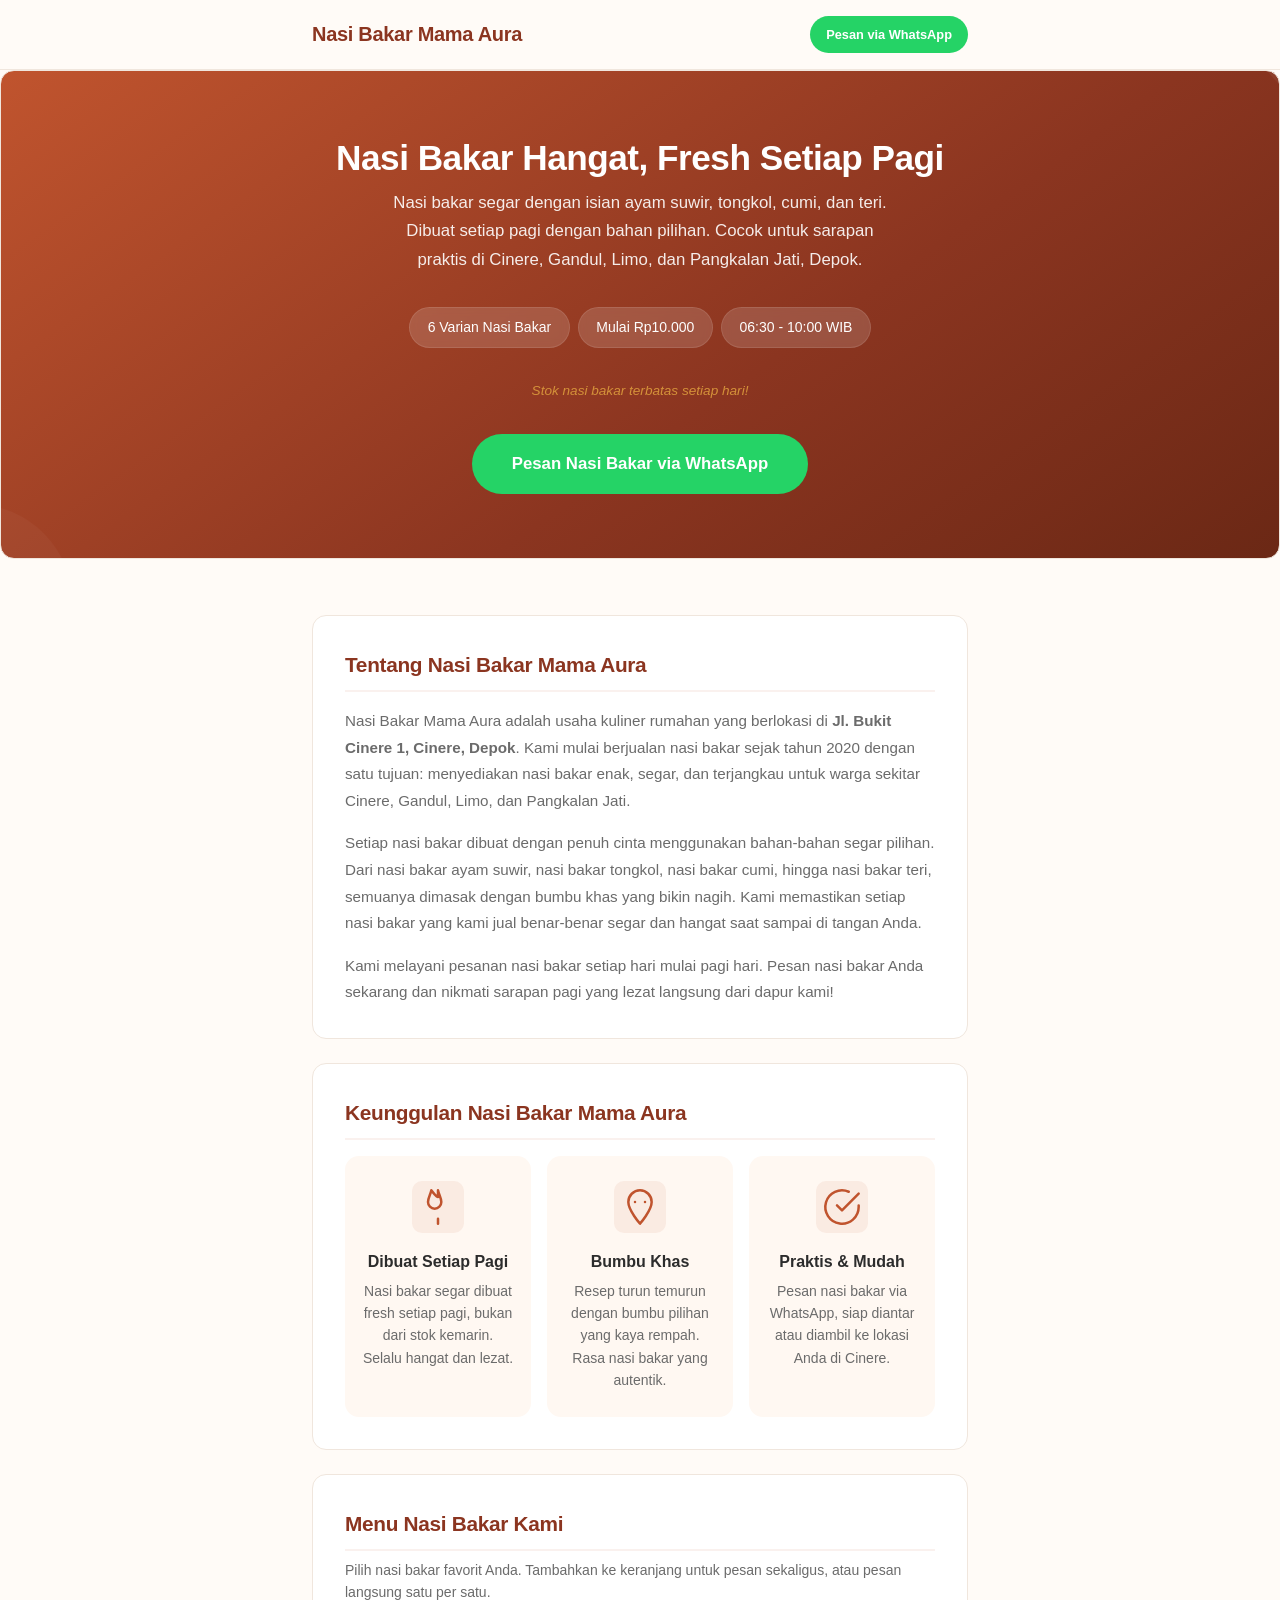
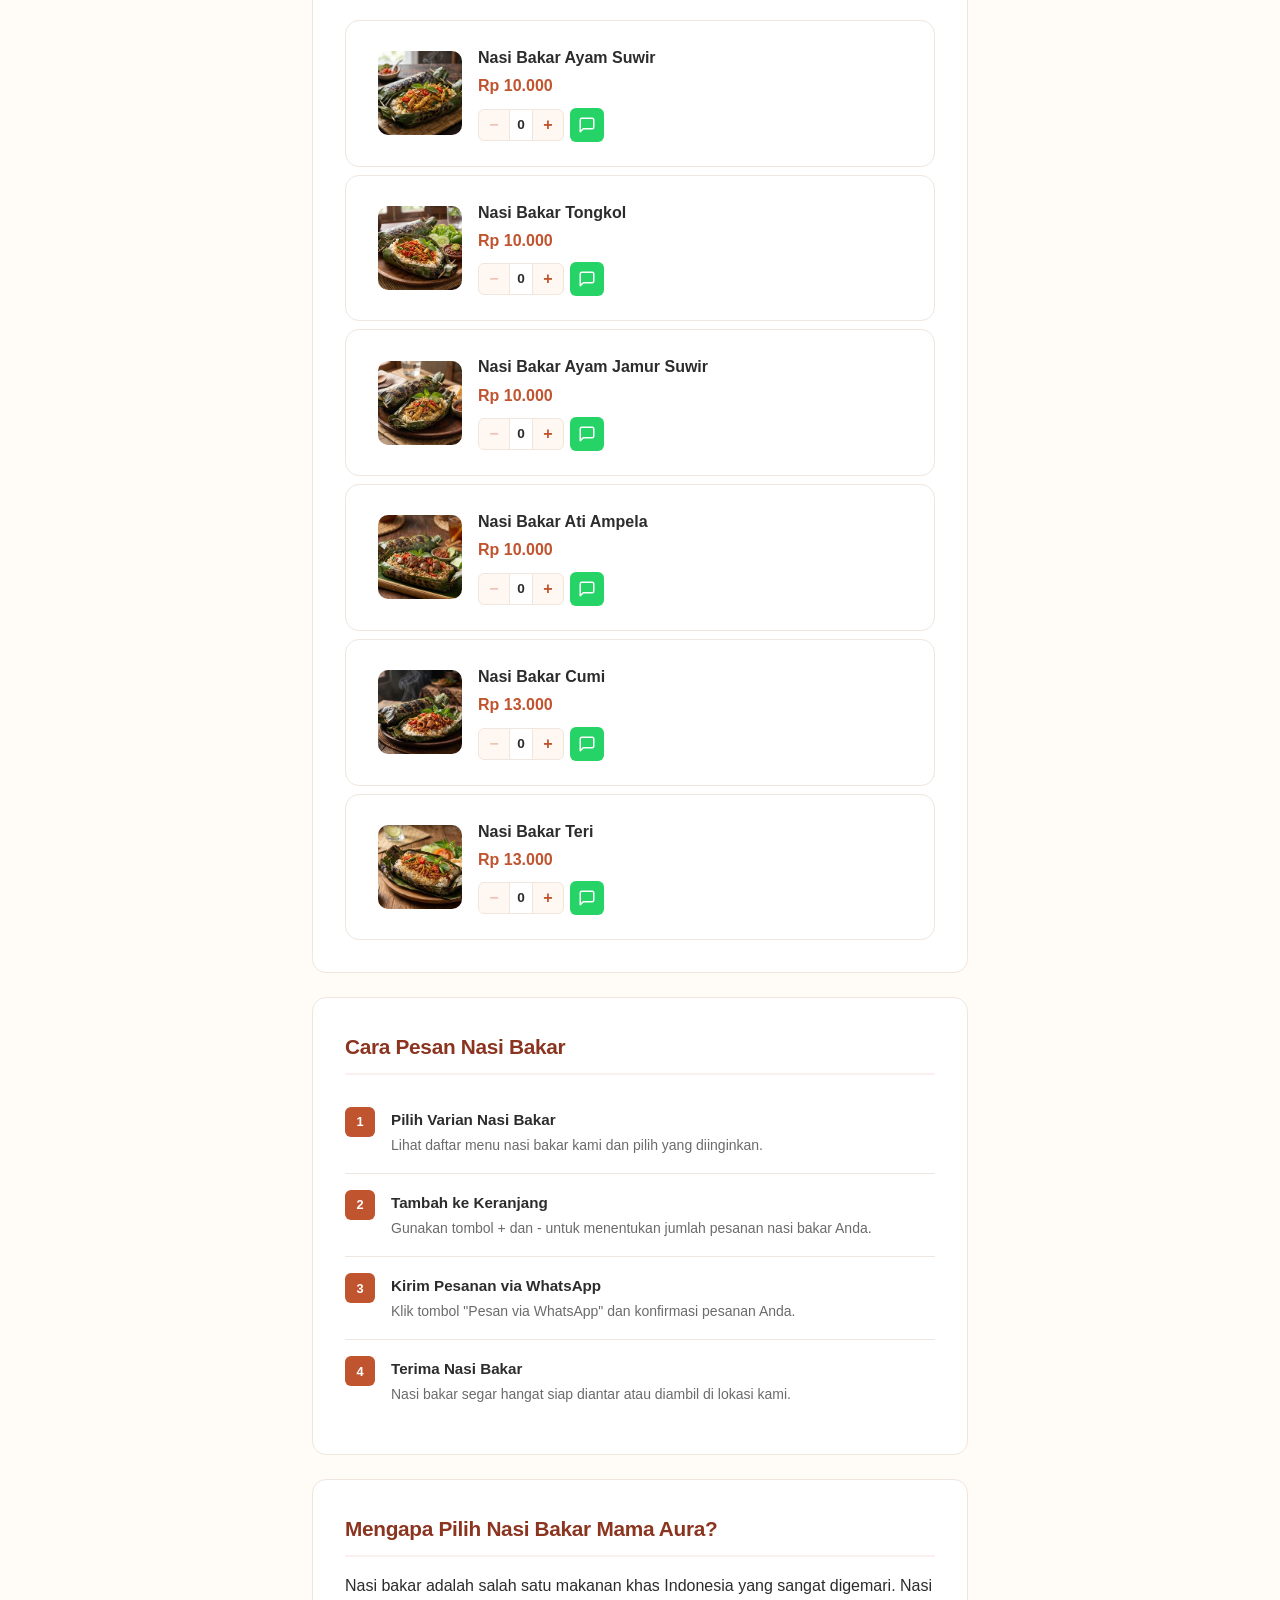
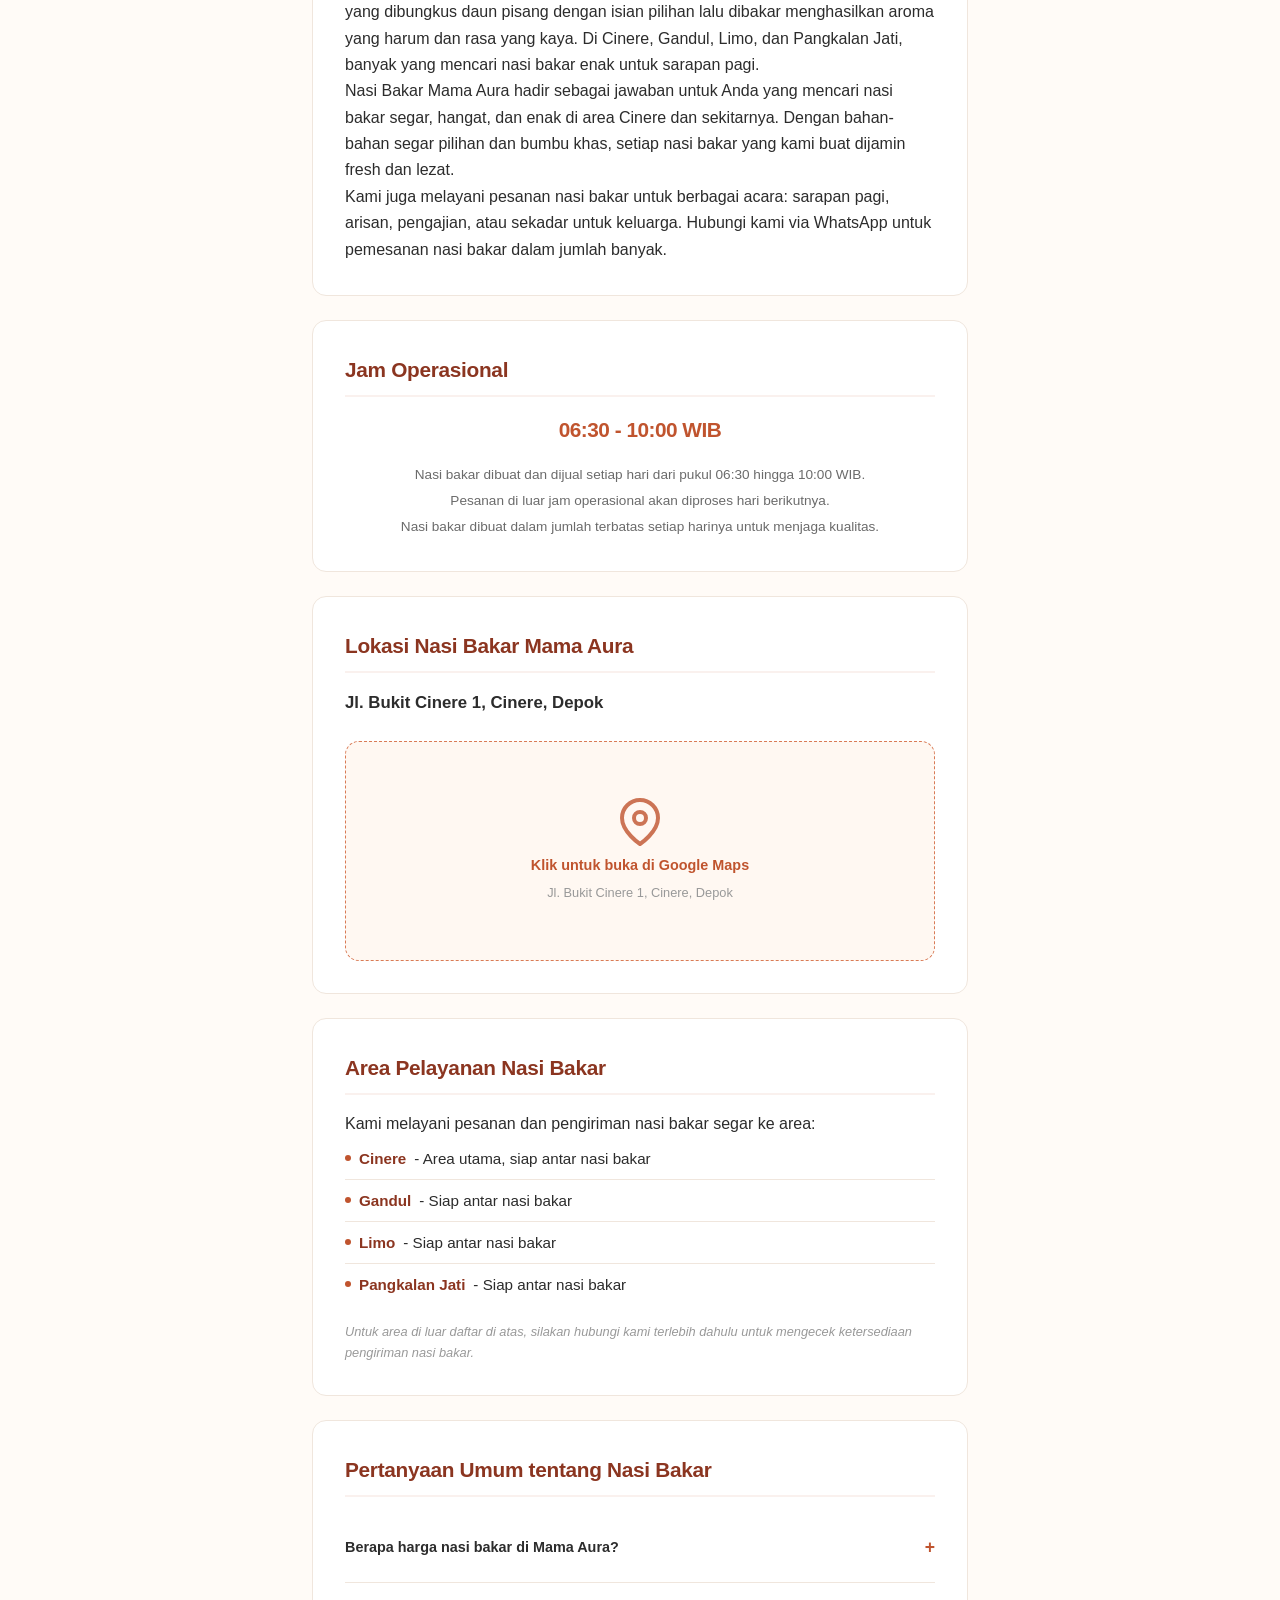
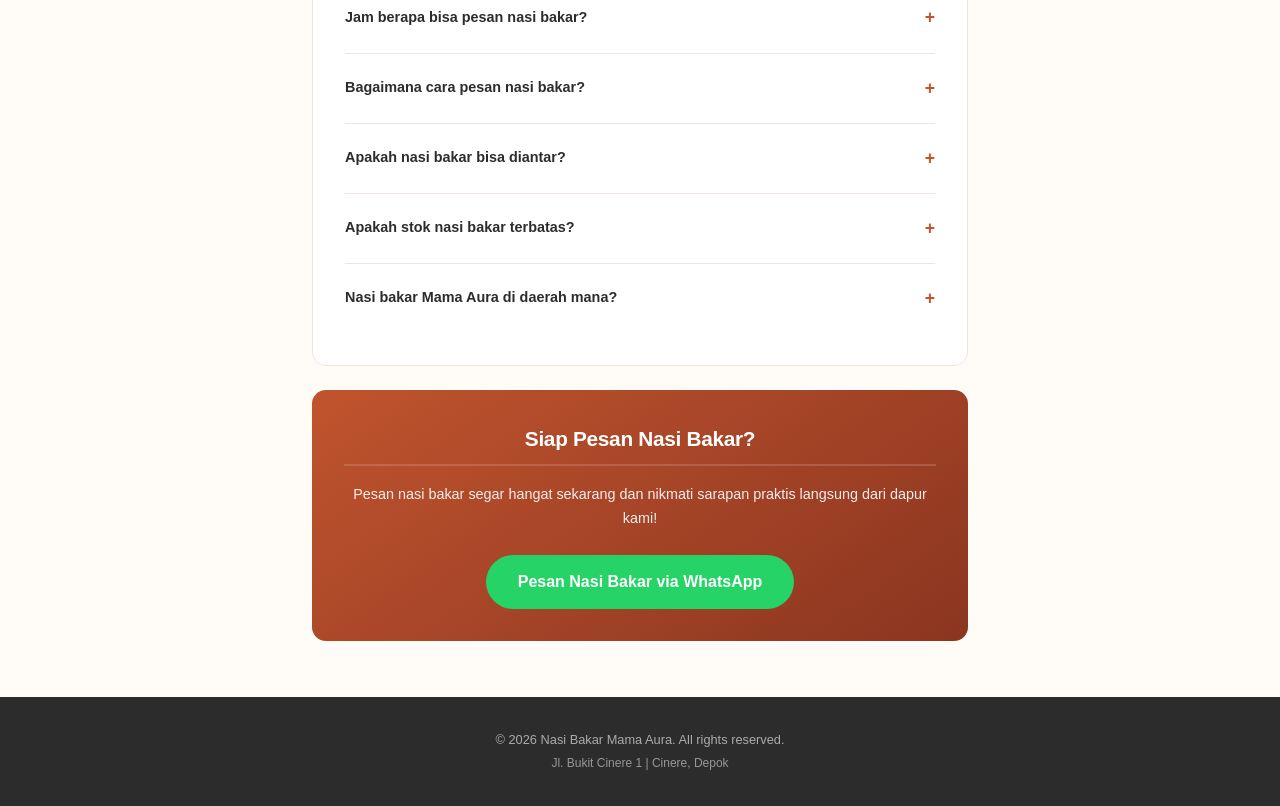
<file: index.html>
<!DOCTYPE html>
<html lang="id">
<head>
    <meta charset="UTF-8">
    <meta name="viewport" content="width=device-width, initial-scale=1.0">
    <title>Nasi Bakar Mama Aura | Jual Nasi Bakar Segar Cinere, Gandul, Limo, Pangkalan Jati - Depok</title>
    <meta name="description" content="Nasi Bakar Mama Aura - Jual nasi bakar segar setiap pagi di Cinere, Gandul, Limo, dan Pangkalan Jati, Depok. Nasi bakar ayam suwir, tongkol, cumi, teri dengan bumbu khas. Pesan sekarang via WhatsApp! Mulai Rp 10.000.">
    <meta name="keywords" content="nasi bakar cinere, nasi bakar gandul, nasi bakar limo, nasi bakar pangkalan jati, nasi bakar mama aura, jual nasi bakar depok, nasi bakar segar cinere, nasi bakar hangat, sarapan cinere depok, nasi bakar enak depok, nasi bakar murah depok, sarapan pagi cinere, nasi bakar ayam suwir, nasi bakar tongkol, nasi bakar cumi, nasi bakar teri, jual nasi bakar cinere, pesan nasi bakar online depok">
    <meta name="author" content="Nasi Bakar Mama Aura">
    <meta name="robots" content="index, follow, max-snippet:-1, max-image-preview:large">
    <link rel="canonical" href="https://bule2365.github.io/nasi-bakar/">

    <!-- Google Search Console Verification (ganti YOUR_CODE dengan kode dari GSC) -->
    <meta name="google-site-verification" content="sC-u2uzpCiSOmD1lE-c89pK6kg3EsvbJDe6p9pI_1fo">

    <link rel="sitemap" type="application/xml" href="sitemap.xml">

    <!-- Open Graph -->
    <meta property="og:title" content="Nasi Bakar Mama Aura | Nasi Bakar Segar Cinere, Gandul, Limo - Depok">
    <meta property="og:description" content="Nasi bakar segar setiap pagi di Cinere, Gandul, Limo. Pesan via WhatsApp! Mulai Rp 10.000.">
    <meta property="og:type" content="website">
    <meta property="og:url" content="https://bule2365.github.io/nasi-bakar/">
    <meta property="og:image" content="https://bule2365.github.io/nasi-bakar/assets/images/nasiBakar-ayamSuwir.jpg">
    <meta property="og:locale" content="id_ID">
    <meta property="og:site_name" content="Nasi Bakar Mama Aura">
    <meta property="og:updated_time" content="2026-07-21T07:00:00+07:00">

    <!-- Twitter Card -->
    <meta name="twitter:card" content="summary_large_image">
    <meta name="twitter:title" content="Nasi Bakar Mama Aura - Jual Nasi Bakar Segar Cinere, Depok">
    <meta name="twitter:description" content="Nasi bakar segar setiap pagi. Pesan via WhatsApp! Mulai Rp 10.000.">
    <meta name="twitter:image" content="https://bule2365.github.io/nasi-bakar/assets/images/nasiBakar-ayamSuwir.jpg">

    <link rel="stylesheet" href="style.css">

    <!-- Schema.org: FoodEstablishment -->
    <script type="application/ld+json">
    {
        "@context": "https://schema.org",
        "@type": "FoodEstablishment",
        "name": "Nasi Bakar Mama Aura",
        "description": "Jual nasi bakar segar setiap pagi dengan berbagai varian isian: ayam suwir, tongkol, cumi, teri. Bumbu khas, harga terjangkau.",
        "url": "https://bule2365.github.io/nasi-bakar/",
        "image": "https://bule2365.github.io/nasi-bakar/assets/images/nasiBakar-ayamSuwir.jpg",
        "address": {
            "@type": "PostalAddress",
            "streetAddress": "Jl. Bukit Cinere 1",
            "addressLocality": "Cinere",
            "addressRegion": "Depok",
            "addressCountry": "ID"
        },
        "geo": {
            "@type": "GeoCoordinates",
            "latitude": -6.334712,
            "longitude": 106.787392
        },
        "hasMap": "https://www.google.com/maps/search/?api=1&query=-6.334712,106.787392",
        "areaServed": [
            { "@type": "City", "name": "Cinere, Depok" },
            { "@type": "City", "name": "Gandul, Depok" },
            { "@type": "City", "name": "Limo, Depok" },
            { "@type": "City", "name": "Pangkalan Jati, Depok" }
        ],
        "servesCuisine": "Nasi Bakar",
        "openingHours": "Mo-Su 06:30-10:00",
        "priceRange": "Rp 10.000 - Rp 13.000",
        "telephone": "+6281310283191",
        "sameAs": [],
        "aggregateRating": {
            "@type": "AggregateRating",
            "ratingValue": "4.8",
            "bestRating": "5",
            "reviewCount": "50"
        }
    }
    </script>

    <!-- Schema.org: BreadcrumbList -->
    <script type="application/ld+json">
    {
        "@context": "https://schema.org",
        "@type": "BreadcrumbList",
        "itemListElement": [
            {
                "@type": "ListItem",
                "position": 1,
                "name": "Beranda",
                "item": "https://bule2365.github.io/nasi-bakar/"
            }
        ]
    }
    </script>

    <!-- Schema.org: FAQPage -->
    <script type="application/ld+json">
    {
        "@context": "https://schema.org",
        "@type": "FAQPage",
        "mainEntity": [
            {
                "@type": "Question",
                "name": "Berapa harga nasi bakar di Mama Aura?",
                "acceptedAnswer": {
                    "@type": "Answer",
                    "text": "Harga nasi bakar mulai dari Rp 10.000 untuk varian nasi bakar ayam suwir, nasi bakar tongkol, nasi bakar ayam jamur suwir, dan nasi bakar ati ampela. Untuk varian nasi bakar cumi dan teri harganya Rp 13.000."
                }
            },
            {
                "@type": "Question",
                "name": "Jam berapa bisa pesan nasi bakar?",
                "acceptedAnswer": {
                    "@type": "Answer",
                    "text": "Nasi bakar Mama Aura beroperasi setiap hari dari pukul 06:30 hingga 10:00 WIB. Pesanan di luar jam operasional akan diproses hari berikutnya."
                }
            },
            {
                "@type": "Question",
                "name": "Bagaimana cara pesan nasi bakar?",
                "acceptedAnswer": {
                    "@type": "Answer",
                    "text": "Cukup pilih varian nasi bakar yang diinginkan, tambahkan ke keranjang, lalu klik tombol 'Pesan via WhatsApp'. Konfirmasi pesanan Anda melalui chat WhatsApp."
                }
            },
            {
                "@type": "Question",
                "name": "Apakah nasi bakar bisa diantar?",
                "acceptedAnswer": {
                    "@type": "Answer",
                    "text": "Ya, kami melayani pengiriman nasi bakar ke area Cinere, Gandul, Limo, dan Pangkalan Jati, Depok. Silakan hubungi kami untuk detail pengiriman."
                }
            },
            {
                "@type": "Question",
                "name": "Apakah stok nasi bakar terbatas?",
                "acceptedAnswer": {
                    "@type": "Answer",
                    "text": "Ya, nasi bakar dibuat dalam jumlah terbatas setiap harinya untuk menjaga kesegaran dan kualitas rasa nasi bakar."
                }
            },
            {
                "@type": "Question",
                "name": "Nasi bakar Mama Aura di daerah mana?",
                "acceptedAnswer": {
                    "@type": "Answer",
                    "text": "Nasi Bakar Mama Aura berlokasi di Jl. Bukit Cinere 1, Cinere, Depok. Melayani pesanan nasi bakar untuk area Cinere, Gandul, Limo, dan Pangkalan Jati."
                }
            }
        ]
    }
    </script>
</head>
<body>

    <a href="#menu" class="skip-link">Langsung ke Menu</a>

    <!-- Header -->
    <header>
        <nav class="header-nav">
            <h1>Nasi Bakar Mama Aura</h1>
            <a href="https://wa.me/6281310283191?text=Halo%2C%20saya%20ingin%20pesan%20nasi%20bakar" class="header-cta" target="_blank" rel="noopener noreferrer">
                Pesan via WhatsApp
            </a>
        </nav>
    </header>

    <!-- Hero Section -->
    <section id="hero" class="hero">
        <p class="hero-tagline">Nasi Bakar Hangat, Fresh Setiap Pagi</p>
        <p class="hero-desc">Nasi bakar segar dengan isian ayam suwir, tongkol, cumi, dan teri. Dibuat setiap pagi dengan bahan pilihan. Cocok untuk sarapan praktis di Cinere, Gandul, Limo, dan Pangkalan Jati, Depok.</p>
        <div class="hero-info">
            <span class="hero-badge">6 Varian Nasi Bakar</span>
            <span class="hero-badge">Mulai Rp10.000</span>
            <span class="hero-badge">06:30 - 10:00 WIB</span>
        </div>
        <p class="hero-stock">Stok nasi bakar terbatas setiap hari!</p>
        <a href="https://wa.me/6281310283191?text=Halo%2C%20saya%20ingin%20pesan%20nasi%20bakar" class="hero-cta" target="_blank" rel="noopener noreferrer">
            Pesan Nasi Bakar via WhatsApp
        </a>
    </section>

    <main>

        <!-- Tentang Nasi Bakar Mama Aura -->
        <section id="tentang">
            <h2>Tentang Nasi Bakar Mama Aura</h2>
            <p>Nasi Bakar Mama Aura adalah usaha kuliner rumahan yang berlokasi di <strong>Jl. Bukit Cinere 1, Cinere, Depok</strong>. Kami mulai berjualan nasi bakar sejak tahun 2020 dengan satu tujuan: menyediakan nasi bakar enak, segar, dan terjangkau untuk warga sekitar Cinere, Gandul, Limo, dan Pangkalan Jati.</p>
            <p>Setiap nasi bakar dibuat dengan penuh cinta menggunakan bahan-bahan segar pilihan. Dari nasi bakar ayam suwir, nasi bakar tongkol, nasi bakar cumi, hingga nasi bakar teri, semuanya dimasak dengan bumbu khas yang bikin nagih. Kami memastikan setiap nasi bakar yang kami jual benar-benar segar dan hangat saat sampai di tangan Anda.</p>
            <p>Kami melayani pesanan nasi bakar setiap hari mulai pagi hari. Pesan nasi bakar Anda sekarang dan nikmati sarapan pagi yang lezat langsung dari dapur kami!</p>
        </section>

        <!-- Keunggulan Nasi Bakar Kami -->
        <section id="keunggulan">
            <h2>Keunggulan Nasi Bakar Mama Aura</h2>
            <div class="trust-grid">
                <div class="trust-item">
                    <div class="trust-icon">
                        <svg width="40" height="40" viewBox="0 0 24 24" fill="none" stroke="currentColor" stroke-width="1.5" stroke-linecap="round" stroke-linejoin="round" aria-hidden="true">
                            <path d="M12 2c.5 2.5 2 4.5 2 7a4 4 0 1 1-8 0c0-2.5 1.5-4.5 2-7 2 2.5 3 4 4 4z"></path>
                            <path d="M12 22v-3"></path>
                        </svg>
                    </div>
                    <h3>Dibuat Setiap Pagi</h3>
                    <p>Nasi bakar segar dibuat fresh setiap pagi, bukan dari stok kemarin. Selalu hangat dan lezat.</p>
                </div>
                <div class="trust-item">
                    <div class="trust-icon">
                        <svg width="40" height="40" viewBox="0 0 24 24" fill="none" stroke="currentColor" stroke-width="1.5" stroke-linecap="round" stroke-linejoin="round" aria-hidden="true">
                            <path d="M12 2a7 7 0 0 1 7 7c0 5-7 13-7 13S5 14 5 9a7 7 0 0 1 7-7z"></path>
                            <path d="M9 9h.01"></path>
                            <path d="M15 9h.01"></path>
                        </svg>
                    </div>
                    <h3>Bumbu Khas</h3>
                    <p>Resep turun temurun dengan bumbu pilihan yang kaya rempah. Rasa nasi bakar yang autentik.</p>
                </div>
                <div class="trust-item">
                    <div class="trust-icon">
                        <svg width="40" height="40" viewBox="0 0 24 24" fill="none" stroke="currentColor" stroke-width="1.5" stroke-linecap="round" stroke-linejoin="round" aria-hidden="true">
                            <path d="M22 11.08V12a10 10 0 1 1-5.93-9.14"></path>
                            <polyline points="22 4 12 14.01 9 11.01"></polyline>
                        </svg>
                    </div>
                    <h3>Praktis & Mudah</h3>
                    <p>Pesan nasi bakar via WhatsApp, siap diantar atau diambil ke lokasi Anda di Cinere.</p>
                </div>
            </div>
        </section>

        <!-- Menu Nasi Bakar Kami -->
        <section id="menu">
            <h2>Menu Nasi Bakar Kami</h2>
            <p class="section-desc">Pilih nasi bakar favorit Anda. Tambahkan ke keranjang untuk pesan sekaligus, atau pesan langsung satu per satu.</p>
            <div id="menu-list">
                <!-- Menu items dirender oleh JavaScript -->
            </div>

            <!-- Cart Summary -->
            <div id="cart-summary" class="cart-summary" style="display:none;">
                <h3>Keranjang Pesanan</h3>
                <div id="cart-items" class="cart-items"></div>
                <div class="cart-total">
                    <span>Total</span>
                    <span id="cart-total-harga" class="cart-total-price">Rp 0</span>
                </div>

                <!-- Form Pengiriman -->
                <div class="cart-form">
                    <div class="cart-form-title">
                        <svg width="18" height="18" viewBox="0 0 24 24" fill="none" stroke="currentColor" stroke-width="2" stroke-linecap="round" stroke-linejoin="round"><path d="M20 21v-2a4 4 0 0 0-4-4H8a4 4 0 0 0-4 4v2"></path><circle cx="12" cy="7" r="4"></circle></svg>
                        Data Pengiriman
                    </div>
                    <div class="cart-form-group" id="name-group">
                        <label for="recipient-name">
                            <svg viewBox="0 0 24 24" fill="none" stroke="currentColor" stroke-width="2" stroke-linecap="round" stroke-linejoin="round"><path d="M20 21v-2a4 4 0 0 0-4-4H8a4 4 0 0 0-4 4v2"></path><circle cx="12" cy="7" r="4"></circle></svg>
                            Nama Penerima <span class="required">*</span>
                        </label>
                        <div class="input-wrapper">
                            <svg class="input-icon" viewBox="0 0 24 24" fill="none" stroke="currentColor" stroke-width="2" stroke-linecap="round" stroke-linejoin="round"><path d="M20 21v-2a4 4 0 0 0-4-4H8a4 4 0 0 0-4 4v2"></path><circle cx="12" cy="7" r="4"></circle></svg>
                            <input type="text" id="recipient-name" placeholder="Contoh: Budi Santoso" autocomplete="name">
                        </div>
                        <span class="cart-form-error">Nama penerima wajib diisi</span>
                    </div>
                    <div class="cart-form-group" id="address-group">
                        <label for="delivery-address">
                            <svg viewBox="0 0 24 24" fill="none" stroke="currentColor" stroke-width="2" stroke-linecap="round" stroke-linejoin="round"><path d="M21 10c0 7-9 13-9 13s-9-6-9-13a9 9 0 0 1 18 0z"></path><circle cx="12" cy="10" r="3"></circle></svg>
                            Alamat Pengiriman <span class="required">*</span>
                        </label>
                        <div class="input-wrapper">
                            <svg class="input-icon" viewBox="0 0 24 24" fill="none" stroke="currentColor" stroke-width="2" stroke-linecap="round" stroke-linejoin="round"><path d="M21 10c0 7-9 13-9 13s-9-6-9-13a9 9 0 0 1 18 0z"></path><circle cx="12" cy="10" r="3"></circle></svg>
                            <textarea id="delivery-address" rows="2" placeholder="Contoh: Jl. Bukit Cinere 1 RT 01/02 No. 10, Cinere, Depok"></textarea>
                        </div>
                        <span class="cart-form-error">Alamat pengiriman wajib diisi</span>
                    </div>
                </div>

                <a id="cart-wa-btn" href="#" class="cart-wa-btn" target="_blank" rel="noopener noreferrer">
                    Pesan via WhatsApp
                </a>
            </div>
        </section>

        <!-- Cara Pesan Nasi Bakar -->
        <section id="cara-pesan">
            <h2>Cara Pesan Nasi Bakar</h2>
            <ol class="steps-list">
                <li>
                    <span class="step-number">1</span>
                    <div class="step-content">
                        <strong>Pilih Varian Nasi Bakar</strong>
                        <p>Lihat daftar menu nasi bakar kami dan pilih yang diinginkan.</p>
                    </div>
                </li>
                <li>
                    <span class="step-number">2</span>
                    <div class="step-content">
                        <strong>Tambah ke Keranjang</strong>
                        <p>Gunakan tombol + dan - untuk menentukan jumlah pesanan nasi bakar Anda.</p>
                    </div>
                </li>
                <li>
                    <span class="step-number">3</span>
                    <div class="step-content">
                        <strong>Kirim Pesanan via WhatsApp</strong>
                        <p>Klik tombol "Pesan via WhatsApp" dan konfirmasi pesanan Anda.</p>
                    </div>
                </li>
                <li>
                    <span class="step-number">4</span>
                    <div class="step-content">
                        <strong>Terima Nasi Bakar</strong>
                        <p>Nasi bakar segar hangat siap diantar atau diambil di lokasi kami.</p>
                    </div>
                </li>
            </ol>
        </section>

        <!-- Mengapa Harus Nasi Bakar? -->
        <section id="mengapa">
            <h2>Mengapa Pilih Nasi Bakar Mama Aura?</h2>
            <p>Nasi bakar adalah salah satu makanan khas Indonesia yang sangat digemari. Nasi yang dibungkus daun pisang dengan isian pilihan lalu dibakar menghasilkan aroma yang harum dan rasa yang kaya. Di Cinere, Gandul, Limo, dan Pangkalan Jati, banyak yang mencari nasi bakar enak untuk sarapan pagi.</p>
            <p>Nasi Bakar Mama Aura hadir sebagai jawaban untuk Anda yang mencari nasi bakar segar, hangat, dan enak di area Cinere dan sekitarnya. Dengan bahan-bahan segar pilihan dan bumbu khas, setiap nasi bakar yang kami buat dijamin fresh dan lezat.</p>
            <p>Kami juga melayani pesanan nasi bakar untuk berbagai acara: sarapan pagi, arisan, pengajian, atau sekadar untuk keluarga. Hubungi kami via WhatsApp untuk pemesanan nasi bakar dalam jumlah banyak.</p>
        </section>

        <!-- Jam Operasional -->
        <section id="jam-operasional">
            <h2>Jam Operasional</h2>
            <div class="hours-info">
                <p class="hours-time">06:30 - 10:00 WIB</p>
                <p class="hours-note">Nasi bakar dibuat dan dijual setiap hari dari pukul 06:30 hingga 10:00 WIB.</p>
                <p class="hours-note">Pesanan di luar jam operasional akan diproses hari berikutnya.</p>
                <p class="hours-note">Nasi bakar dibuat dalam jumlah terbatas setiap harinya untuk menjaga kualitas.</p>
            </div>
        </section>

        <!-- Lokasi Kami -->
        <section id="lokasi">
            <h2>Lokasi Nasi Bakar Mama Aura</h2>
            <p class="lokasi-alamat">Jl. Bukit Cinere 1, Cinere, Depok</p>
            <a
                href="https://www.google.com/maps/search/?api=1&query=-6.334712,106.787392"
                target="_blank"
                rel="noopener noreferrer"
                class="map-link"
                title="Buka lokasi Nasi Bakar Mama Aura di Google Maps">
                <div class="map-placeholder">
                    <svg xmlns="http://www.w3.org/2000/svg" width="48" height="48" viewBox="0 0 24 24" fill="none" stroke="currentColor" stroke-width="2" stroke-linecap="round" stroke-linejoin="round" aria-hidden="true">
                        <path d="M21 10c0 7-9 13-9 13s-9-6-9-13a9 9 0 0 1 18 0z"></path>
                        <circle cx="12" cy="10" r="3"></circle>
                    </svg>
                    <p>Klik untuk buka di Google Maps</p>
                    <span>Jl. Bukit Cinere 1, Cinere, Depok</span>
                </div>
            </a>
        </section>

        <!-- Area Pelayanan -->
        <section id="area-pelayanan">
            <h2>Area Pelayanan Nasi Bakar</h2>
            <p>Kami melayani pesanan dan pengiriman nasi bakar segar ke area:</p>
            <ul class="area-list">
                <li><strong>Cinere</strong> - Area utama, siap antar nasi bakar</li>
                <li><strong>Gandul</strong> - Siap antar nasi bakar</li>
                <li><strong>Limo</strong> - Siap antar nasi bakar</li>
                <li><strong>Pangkalan Jati</strong> - Siap antar nasi bakar</li>
            </ul>
            <p class="area-note">Untuk area di luar daftar di atas, silakan hubungi kami terlebih dahulu untuk mengecek ketersediaan pengiriman nasi bakar.</p>
        </section>

        <!-- FAQ -->
        <section id="faq">
            <h2>Pertanyaan Umum tentang Nasi Bakar</h2>
            <div class="faq-list">
                <details>
                    <summary>Berapa harga nasi bakar di Mama Aura?</summary>
                    <p>Harga nasi bakar mulai dari Rp 10.000 untuk varian nasi bakar ayam suwir, nasi bakar tongkol, nasi bakar ayam jamur suwir, dan nasi bakar ati ampela. Untuk varian nasi bakar cumi dan teri harganya Rp 13.000.</p>
                </details>
                <details>
                    <summary>Jam berapa bisa pesan nasi bakar?</summary>
                    <p>Nasi bakar Mama Aura beroperasi setiap hari dari pukul 06:30 hingga 10:00 WIB. Pesanan di luar jam operasional akan diproses hari berikutnya.</p>
                </details>
                <details>
                    <summary>Bagaimana cara pesan nasi bakar?</summary>
                    <p>Cukup pilih varian nasi bakar yang diinginkan, tambahkan ke keranjang, lalu klik tombol "Pesan via WhatsApp". Konfirmasi pesanan Anda melalui chat WhatsApp.</p>
                </details>
                <details>
                    <summary>Apakah nasi bakar bisa diantar?</summary>
                    <p>Ya, kami melayani pengiriman nasi bakar ke area Cinere, Gandul, Limo, dan Pangkalan Jati, Depok. Silakan hubungi kami untuk detail pengiriman.</p>
                </details>
                <details>
                    <summary>Apakah stok nasi bakar terbatas?</summary>
                    <p>Ya, nasi bakar dibuat dalam jumlah terbatas setiap harinya untuk menjaga kesegaran dan kualitas rasa nasi bakar.</p>
                </details>
                <details>
                    <summary>Nasi bakar Mama Aura di daerah mana?</summary>
                    <p>Nasi Bakar Mama Aura berlokasi di Jl. Bukit Cinere 1, Cinere, Depok. Melayani pesanan nasi bakar untuk area Cinere, Gandul, Limo, dan Pangkalan Jati.</p>
                </details>
            </div>
        </section>

        <!-- CTA Final -->
        <section id="cta-final" class="cta-final">
            <h2>Siap Pesan Nasi Bakar?</h2>
            <p>Pesan nasi bakar segar hangat sekarang dan nikmati sarapan praktis langsung dari dapur kami!</p>
            <a href="https://wa.me/6281310283191?text=Halo%2C%20saya%20ingin%20pesan%20nasi%20bakar" class="cta-final-btn" target="_blank" rel="noopener noreferrer">
                Pesan Nasi Bakar via WhatsApp
            </a>
        </section>

    </main>

    <!-- Footer -->
    <footer>
        <p>&copy; 2026 Nasi Bakar Mama Aura. All rights reserved.</p>
        <p>Jl. Bukit Cinere 1 | Cinere, Depok</p>
    </footer>

    <script src="data.js"></script>
    <script src="app.js" defer></script>
</body>
</html>
</file>
<file: style.css>
/* ==========================================
   DESIGN TOKENS
   ========================================== */

:root {
    --color-primary: #C0542E;
    --color-primary-dark: #8B3520;
    --color-primary-light: #D97B56;
    --color-primary-bg: rgba(192, 84, 46, 0.08);
    --color-accent: #D4913A;
    --color-whatsapp: #25d366;
    --color-whatsapp-dark: #1da851;
    --color-text: #2C2C2C;
    --color-text-secondary: #6B6B6B;
    --color-text-muted: #999;
    --color-bg: #FFFBF7;
    --color-bg-section: #FFF8F2;
    --color-bg-card: #FFFFFF;
    --color-border: #F0E6DD;
    --color-border-focus: var(--color-primary);

    --space-xs: 0.25rem;
    --space-sm: 0.5rem;
    --space-md: 1rem;
    --space-lg: 1.5rem;
    --space-xl: 2rem;
    --space-2xl: 3rem;
    --space-3xl: 4rem;

    --font-family: 'Segoe UI', -apple-system, BlinkMacSystemFont, Roboto, 'Helvetica Neue', sans-serif;
    --font-heading: 'Segoe UI', -apple-system, BlinkMacSystemFont, Roboto, 'Helvetica Neue', sans-serif;

    --radius-sm: 6px;
    --radius-md: 10px;
    --radius-lg: 14px;
    --radius-xl: 20px;
    --radius-full: 9999px;

    --shadow-xs: 0 1px 2px rgba(0, 0, 0, 0.04);
    --shadow-sm: 0 1px 4px rgba(0, 0, 0, 0.06);
    --shadow-md: 0 4px 12px rgba(0, 0, 0, 0.08);
    --shadow-lg: 0 8px 24px rgba(0, 0, 0, 0.1);
}

/* ==========================================
   RESET & BASE
   ========================================== */

*,
*::before,
*::after {
    margin: 0;
    padding: 0;
    box-sizing: border-box;
}

html {
    font-size: 16px;
    scroll-behavior: smooth;
    scroll-padding-top: 4.5rem;
}

body {
    font-family: var(--font-family);
    line-height: 1.65;
    color: var(--color-text);
    background-color: var(--color-bg);
    -webkit-font-smoothing: antialiased;
    -moz-osx-font-smoothing: grayscale;
}

img {
    max-width: 100%;
    height: auto;
    display: block;
}

a {
    color: inherit;
    text-decoration: none;
}

ul, ol {
    list-style: none;
}

/* ==========================================
   ACCESSIBILITY
   ========================================== */

.skip-link {
    position: absolute;
    top: -100%;
    left: var(--space-md);
    background: var(--color-primary);
    color: #fff;
    padding: var(--space-sm) var(--space-md);
    border-radius: var(--radius-md);
    z-index: 200;
    font-weight: 600;
    font-size: 0.875rem;
}

.skip-link:focus {
    top: var(--space-md);
}

/* ==========================================
   HEADER
   ========================================== */

header {
    position: sticky;
    top: 0;
    z-index: 100;
    background-color: rgba(255, 251, 247, 0.92);
    backdrop-filter: blur(12px);
    -webkit-backdrop-filter: blur(12px);
    border-bottom: 1px solid var(--color-border);
}

.header-nav {
    display: flex;
    align-items: center;
    justify-content: space-between;
    padding: var(--space-md);
    max-width: 720px;
    margin: 0 auto;
}

.header-nav h1 {
    font-size: 1.05rem;
    font-weight: 700;
    color: var(--color-primary-dark);
    letter-spacing: -0.3px;
}

.header-cta {
    display: inline-flex;
    align-items: center;
    gap: var(--space-xs);
    background-color: var(--color-whatsapp);
    color: #fff;
    padding: 0.5rem 1rem;
    border-radius: var(--radius-full);
    font-weight: 600;
    font-size: 0.8rem;
    transition: all 0.2s ease;
    white-space: nowrap;
}

.header-cta:hover {
    background-color: var(--color-whatsapp-dark);
    transform: translateY(-1px);
    box-shadow: 0 4px 12px rgba(37, 211, 102, 0.3);
}

.header-cta svg {
    flex-shrink: 0;
}

/* ==========================================
   HERO
   ========================================== */

.hero {
    background: linear-gradient(145deg, var(--color-primary) 0%, var(--color-primary-dark) 60%, #6B2815 100%);
    color: #fff;
    text-align: center;
    padding: var(--space-3xl) var(--space-md);
    position: relative;
    overflow: hidden;
}

.hero::before {
    content: '';
    position: absolute;
    top: -50%;
    right: -20%;
    width: 300px;
    height: 300px;
    background: rgba(255, 255, 255, 0.05);
    border-radius: 50%;
}

.hero::after {
    content: '';
    position: absolute;
    bottom: -30%;
    left: -10%;
    width: 200px;
    height: 200px;
    background: rgba(255, 255, 255, 0.03);
    border-radius: 50%;
}

.hero-tagline {
    font-size: 1.6rem;
    font-weight: 800;
    margin-bottom: var(--space-sm);
    letter-spacing: -0.5px;
    line-height: 1.3;
    position: relative;
    z-index: 1;
}

.hero-desc {
    font-size: 0.95rem;
    margin-bottom: var(--space-xl);
    opacity: 0.9;
    max-width: 460px;
    margin-left: auto;
    margin-right: auto;
    line-height: 1.7;
    position: relative;
    z-index: 1;
}

.hero-info {
    display: flex;
    flex-wrap: wrap;
    justify-content: center;
    gap: var(--space-sm);
    margin-bottom: var(--space-xl);
    position: relative;
    z-index: 1;
}

.hero-badge {
    background-color: rgba(255, 255, 255, 0.15);
    backdrop-filter: blur(4px);
    padding: 0.4rem 0.9rem;
    border-radius: var(--radius-full);
    font-size: 0.8rem;
    font-weight: 500;
    border: 1px solid rgba(255, 255, 255, 0.1);
}

.hero-stock {
    font-size: 0.85rem;
    font-style: italic;
    margin-bottom: var(--space-xl);
    color: var(--color-accent);
    position: relative;
    z-index: 1;
}

.hero-cta {
    display: inline-flex;
    align-items: center;
    gap: var(--space-sm);
    background-color: var(--color-whatsapp);
    color: #fff;
    padding: 0.9rem 2rem;
    border-radius: var(--radius-full);
    font-weight: 700;
    font-size: 1rem;
    transition: all 0.25s ease;
    position: relative;
    z-index: 1;
}

.hero-cta:hover {
    transform: translateY(-2px);
    box-shadow: 0 8px 24px rgba(37, 211, 102, 0.35);
}

.hero-cta svg {
    flex-shrink: 0;
}

/* ==========================================
   MAIN CONTENT
   ========================================== */

main {
    padding: var(--space-md);
    max-width: 100%;
}

section {
    margin-bottom: var(--space-lg);
    padding: var(--space-lg);
    background-color: var(--color-bg-card);
    border-radius: var(--radius-lg);
    border: 1px solid var(--color-border);
}

section h2 {
    font-family: var(--font-heading);
    font-size: 1.1rem;
    color: var(--color-primary-dark);
    margin-bottom: var(--space-md);
    padding-bottom: var(--space-sm);
    border-bottom: 2px solid var(--color-primary-bg);
    font-weight: 700;
    letter-spacing: -0.3px;
}

.section-desc {
    font-size: 0.875rem;
    color: var(--color-text-secondary);
    margin-bottom: var(--space-md);
    margin-top: calc(-1 * var(--space-sm));
    line-height: 1.6;
}

/* ==========================================
   TENTANG
   ========================================== */

#tentang p {
    margin-bottom: var(--space-md);
    font-size: 0.95rem;
    color: var(--color-text-secondary);
    line-height: 1.75;
}

#tentang p:last-child {
    margin-bottom: 0;
}

/* ==========================================
   TRUST / KEUNGGULAN
   ========================================== */

.trust-grid {
    display: grid;
    grid-template-columns: 1fr;
    gap: var(--space-md);
}

.trust-item {
    text-align: center;
    padding: var(--space-lg) var(--space-md);
    background-color: var(--color-bg-section);
    border-radius: var(--radius-lg);
    border: 1px solid transparent;
    transition: all 0.25s ease;
}

.trust-item:hover {
    border-color: var(--color-border);
    transform: translateY(-2px);
    box-shadow: var(--shadow-sm);
}

.trust-icon {
    display: flex;
    align-items: center;
    justify-content: center;
    width: 52px;
    height: 52px;
    margin: 0 auto var(--space-md);
    background-color: var(--color-primary-bg);
    border-radius: var(--radius-md);
    color: var(--color-primary);
}

.trust-item h3 {
    font-size: 0.95rem;
    color: var(--color-text);
    margin-bottom: var(--space-xs);
    font-weight: 700;
}

.trust-item p {
    font-size: 0.85rem;
    color: var(--color-text-secondary);
    line-height: 1.6;
}

/* ==========================================
   MENU
   ========================================== */

#menu-list {
    display: flex;
    flex-direction: column;
    gap: var(--space-sm);
}

.menu-card {
    display: flex;
    align-items: center;
    gap: var(--space-md);
    padding: var(--space-md);
    background-color: var(--color-bg-card);
    border-radius: var(--radius-lg);
    border: 1px solid var(--color-border);
    transition: all 0.2s ease;
}

.menu-card:hover {
    border-color: var(--color-primary-light);
    box-shadow: var(--shadow-sm);
}

.menu-card-image {
    width: 68px;
    height: 68px;
    object-fit: cover;
    border-radius: var(--radius-md);
    flex-shrink: 0;
}

.menu-card-info {
    flex: 1;
    min-width: 0;
}

.menu-card-name {
    font-weight: 600;
    font-size: 0.9rem;
    margin-bottom: 2px;
    color: var(--color-text);
}

.menu-card-price {
    color: var(--color-primary);
    font-weight: 700;
    font-size: 0.9rem;
    margin-bottom: var(--space-sm);
}

.menu-card-actions {
    display: flex;
    align-items: center;
    gap: 6px;
}

/* Quantity Controls */
.qty-controls {
    display: flex;
    align-items: center;
    border: 1px solid var(--color-border);
    border-radius: var(--radius-sm);
    overflow: hidden;
    background: var(--color-bg-section);
}

.btn-qty {
    width: 30px;
    height: 30px;
    border: none;
    background: transparent;
    color: var(--color-primary);
    font-size: 1rem;
    cursor: pointer;
    display: flex;
    align-items: center;
    justify-content: center;
    transition: all 0.15s ease;
    font-weight: 700;
}

.btn-qty:hover:not(:disabled) {
    background-color: var(--color-primary);
    color: #fff;
}

.btn-qty:disabled {
    opacity: 0.3;
    cursor: not-allowed;
}

.qty-display {
    min-width: 24px;
    text-align: center;
    font-weight: 700;
    font-size: 0.85rem;
    color: var(--color-text);
    background-color: #fff;
    height: 30px;
    line-height: 30px;
    border-left: 1px solid var(--color-border);
    border-right: 1px solid var(--color-border);
}

/* Single Item WhatsApp Button */
.btn-pesan-single {
    display: flex;
    align-items: center;
    justify-content: center;
    width: 34px;
    height: 34px;
    background-color: var(--color-whatsapp);
    color: #fff;
    border-radius: var(--radius-sm);
    transition: all 0.2s ease;
    flex-shrink: 0;
}

.btn-pesan-single:hover {
    background-color: var(--color-whatsapp-dark);
    transform: translateY(-1px);
}

/* ==========================================
   CART SUMMARY
   ========================================== */

.cart-summary {
    margin-top: var(--space-lg);
    padding: var(--space-lg);
    background-color: var(--color-bg-section);
    border: 1px solid var(--color-border);
    border-radius: var(--radius-lg);
}

.cart-summary h3 {
    font-size: 0.95rem;
    color: var(--color-primary-dark);
    margin-bottom: var(--space-md);
    font-weight: 700;
}

.cart-items {
    margin-bottom: var(--space-md);
}

.cart-item {
    display: flex;
    align-items: center;
    padding: var(--space-sm) 0;
    border-bottom: 1px solid var(--color-border);
    font-size: 0.875rem;
}

.cart-item:last-child {
    border-bottom: none;
}

.cart-item-name {
    flex: 1;
    color: var(--color-text);
}

.cart-item-qty {
    margin: 0 var(--space-md);
    color: var(--color-text-muted);
    font-weight: 500;
    font-size: 0.8rem;
}

.cart-item-price {
    font-weight: 600;
    color: var(--color-text);
    font-size: 0.875rem;
}

.cart-total {
    display: flex;
    align-items: center;
    justify-content: space-between;
    padding-top: var(--space-md);
    border-top: 2px solid var(--color-primary-bg);
    margin-bottom: var(--space-md);
    font-weight: 600;
}

.cart-total-price {
    color: var(--color-primary);
    font-size: 1.1rem;
    font-weight: 800;
}

.cart-wa-btn {
    display: flex;
    align-items: center;
    justify-content: center;
    gap: var(--space-sm);
    text-align: center;
    background-color: var(--color-whatsapp);
    color: #fff;
    padding: 0.8rem;
    border-radius: var(--radius-full);
    font-weight: 600;
    font-size: 0.95rem;
    transition: all 0.2s ease;
}

.cart-wa-btn:hover {
    background-color: var(--color-whatsapp-dark);
    transform: translateY(-1px);
}

.cart-wa-btn:disabled {
    opacity: 0.5;
    cursor: not-allowed;
    transform: none;
    box-shadow: none;
}

.cart-wa-btn--disabled {
    opacity: 0.5;
    cursor: not-allowed;
}

/* ==========================================
   CART FORM
   ========================================== */

.cart-form {
    margin-top: var(--space-lg);
    padding-top: var(--space-lg);
    border-top: 2px dashed var(--color-border);
    display: flex;
    flex-direction: column;
    gap: var(--space-lg);
}

.cart-form-title {
    font-size: 0.9rem;
    font-weight: 700;
    color: var(--color-text);
    display: flex;
    align-items: center;
    gap: var(--space-sm);
}

.cart-form-title svg {
    color: var(--color-primary);
    flex-shrink: 0;
}

.cart-form-group {
    position: relative;
}

.cart-form-group label {
    display: flex;
    align-items: center;
    gap: 6px;
    font-size: 0.8rem;
    font-weight: 600;
    color: var(--color-text-secondary);
    margin-bottom: 6px;
    text-transform: uppercase;
    letter-spacing: 0.3px;
}

.cart-form-group label svg {
    width: 14px;
    height: 14px;
    color: var(--color-primary);
    flex-shrink: 0;
}

.cart-form-group .required {
    color: var(--color-primary);
    font-weight: 700;
}

.cart-form-group .input-wrapper {
    position: relative;
    display: flex;
    align-items: center;
}

.cart-form-group .input-icon {
    position: absolute;
    left: 12px;
    top: 50%;
    transform: translateY(-50%);
    width: 18px;
    height: 18px;
    color: var(--color-text-muted);
    pointer-events: none;
    transition: color 0.2s ease;
}

.cart-form-group .input-wrapper:focus-within .input-icon {
    color: var(--color-primary);
}

.cart-form-group input,
.cart-form-group textarea {
    width: 100%;
    padding: 0.75rem 0.8rem 0.75rem 2.5rem;
    border: 2px solid var(--color-border);
    border-radius: var(--radius-md);
    font-size: 0.9rem;
    font-family: var(--font-family);
    color: var(--color-text);
    background-color: #fff;
    transition: all 0.25s ease;
    resize: vertical;
    line-height: 1.5;
}

.cart-form-group textarea {
    min-height: 72px;
}

.cart-form-group input:hover,
.cart-form-group textarea:hover {
    border-color: var(--color-primary-light);
}

.cart-form-group input:focus,
.cart-form-group textarea:focus {
    outline: none;
    border-color: var(--color-primary);
    box-shadow: 0 0 0 4px var(--color-primary-bg);
    background-color: #fff;
}

.cart-form-group input::placeholder,
.cart-form-group textarea::placeholder {
    color: #c0b8b0;
    font-size: 0.85rem;
}

.cart-form-group.has-error input,
.cart-form-group.has-error textarea {
    border-color: #e53e3e;
    box-shadow: 0 0 0 3px rgba(229, 62, 62, 0.1);
}

.cart-form-group.has-error .input-icon {
    color: #e53e3e;
}

.cart-form-error {
    font-size: 0.75rem;
    color: #e53e3e;
    margin-top: 4px;
    font-weight: 500;
    display: none;
}

.cart-form-group.has-error .cart-form-error {
    display: block;
}

/* ==========================================
   CARA PEMESANAN
   ========================================== */

.steps-list {
    counter-reset: step-counter;
}

.steps-list li {
    display: flex;
    align-items: flex-start;
    gap: var(--space-md);
    padding: var(--space-md) 0;
    border-bottom: 1px solid var(--color-border);
}

.steps-list li:last-child {
    border-bottom: none;
}

.step-number {
    flex-shrink: 0;
    width: 30px;
    height: 30px;
    background-color: var(--color-primary);
    color: #fff;
    border-radius: var(--radius-sm);
    display: flex;
    align-items: center;
    justify-content: center;
    font-weight: 700;
    font-size: 0.8rem;
}

.step-content strong {
    display: block;
    margin-bottom: 2px;
    font-size: 0.9rem;
    color: var(--color-text);
}

.step-content p {
    font-size: 0.85rem;
    color: var(--color-text-secondary);
}

/* ==========================================
   JAM OPERASIONAL
   ========================================== */

.hours-info {
    text-align: center;
}

.hours-time {
    font-size: 1.3rem;
    font-weight: 800;
    color: var(--color-primary);
    margin-bottom: var(--space-md);
    letter-spacing: -0.5px;
}

.hours-note {
    font-size: 0.85rem;
    color: var(--color-text-secondary);
    margin-bottom: var(--space-xs);
}

.hours-note:last-child {
    margin-bottom: 0;
}

/* ==========================================
   LOKASI
   ========================================== */

.lokasi-alamat {
    font-size: 1rem;
    margin-bottom: var(--space-lg);
    color: var(--color-text);
    font-weight: 600;
}

.map-link {
    display: block;
    text-decoration: none;
    color: inherit;
    transition: all 0.2s ease;
}

.map-link:hover {
    transform: translateY(-2px);
    box-shadow: var(--shadow-md);
}

.map-placeholder {
    display: flex;
    flex-direction: column;
    align-items: center;
    justify-content: center;
    padding: var(--space-xl);
    background-color: var(--color-bg-section);
    border: 1px dashed var(--color-primary-light);
    border-radius: var(--radius-lg);
    min-height: 140px;
    text-align: center;
    transition: all 0.2s ease;
}

.map-link:hover .map-placeholder {
    background-color: var(--color-primary-bg);
    border-color: var(--color-primary);
}

.map-placeholder svg {
    color: var(--color-primary);
    margin-bottom: var(--space-sm);
    opacity: 0.8;
}

.map-placeholder p {
    font-weight: 600;
    font-size: 0.9rem;
    color: var(--color-primary);
    margin-bottom: var(--space-xs);
}

.map-placeholder span {
    font-size: 0.8rem;
    color: var(--color-text-muted);
}

/* ==========================================
   AREA PELAYANAN
   ========================================== */

.area-list {
    margin-bottom: var(--space-md);
}

.area-list li {
    padding: var(--space-sm) 0;
    border-bottom: 1px solid var(--color-border);
    font-size: 0.9rem;
    display: flex;
    align-items: center;
    gap: var(--space-sm);
}

.area-list li:last-child {
    border-bottom: none;
}

.area-list li::before {
    content: '';
    width: 6px;
    height: 6px;
    background-color: var(--color-primary);
    border-radius: 50%;
    flex-shrink: 0;
}

.area-list strong {
    color: var(--color-primary-dark);
    font-weight: 600;
}

.area-note {
    font-size: 0.8rem;
    font-style: italic;
    color: var(--color-text-muted);
}

/* ==========================================
   FAQ
   ========================================== */

.faq-list details {
    border-bottom: 1px solid var(--color-border);
    padding: var(--space-md) 0;
}

.faq-list details:last-child {
    border-bottom: none;
}

.faq-list summary {
    font-weight: 600;
    font-size: 0.9rem;
    cursor: pointer;
    padding: var(--space-xs) 0;
    color: var(--color-text);
    list-style: none;
    display: flex;
    align-items: center;
    justify-content: space-between;
    gap: var(--space-sm);
}

.faq-list summary::-webkit-details-marker {
    display: none;
}

.faq-list summary::after {
    content: '+';
    font-size: 1.1rem;
    color: var(--color-primary);
    font-weight: 700;
    transition: transform 0.2s ease;
    flex-shrink: 0;
}

.faq-list details[open] summary::after {
    content: '\2212';
}

.faq-list details p {
    padding-top: var(--space-sm);
    font-size: 0.85rem;
    color: var(--color-text-secondary);
    line-height: 1.7;
}

/* ==========================================
   CTA FINAL
   ========================================== */

.cta-final {
    text-align: center;
    background: linear-gradient(145deg, var(--color-primary) 0%, var(--color-primary-dark) 100%);
    color: #fff;
    border: none;
}

.cta-final h2 {
    color: #fff;
    border-bottom-color: rgba(255, 255, 255, 0.15);
}

.cta-final p {
    margin-bottom: var(--space-lg);
    font-size: 0.9rem;
    opacity: 0.9;
    line-height: 1.7;
}

.cta-final-btn {
    display: inline-flex;
    align-items: center;
    gap: var(--space-sm);
    background-color: var(--color-whatsapp);
    color: #fff;
    padding: 0.875rem 2rem;
    border-radius: var(--radius-full);
    font-weight: 700;
    font-size: 1rem;
    transition: all 0.25s ease;
}

.cta-final-btn:hover {
    transform: translateY(-2px);
    box-shadow: 0 8px 24px rgba(37, 211, 102, 0.35);
}

/* ==========================================
   FOOTER
   ========================================== */

footer {
    background-color: var(--color-text);
    color: #fff;
    text-align: center;
    padding: var(--space-lg) var(--space-md);
    font-size: 0.8rem;
}

footer p {
    margin-bottom: var(--space-xs);
    opacity: 0.8;
}

footer p:first-child {
    opacity: 0.6;
}

footer p:last-child {
    margin-bottom: 0;
    opacity: 0.5;
    font-size: 0.75rem;
}

/* ==========================================
   RESPONSIVE - TABLET (576px+)
   ========================================== */

@media (min-width: 576px) {
    .header-nav {
        padding: var(--space-md) var(--space-lg);
    }

    .header-nav h1 {
        font-size: 1.15rem;
    }

    .hero {
        padding: var(--space-3xl) var(--space-lg);
    }

    .hero-tagline {
        font-size: 1.85rem;
    }

    .hero-desc {
        font-size: 1rem;
    }

    .hero-badge {
        font-size: 0.85rem;
        padding: 0.45rem 1rem;
    }

    main {
        padding: var(--space-lg);
    }

    section {
        padding: var(--space-lg);
    }

    section h2 {
        font-size: 1.2rem;
    }

    .trust-grid {
        grid-template-columns: repeat(3, 1fr);
    }

    .menu-card {
        padding: var(--space-md) var(--space-lg);
    }

    .menu-card-image {
        width: 76px;
        height: 76px;
    }

    .menu-card-name {
        font-size: 0.95rem;
    }

    .menu-card-price {
        font-size: 0.95rem;
    }

    .map-placeholder {
        min-height: 180px;
    }
}

/* ==========================================
   RESPONSIVE - DESKTOP (768px+)
   ========================================== */

@media (min-width: 768px) {
    .header-nav {
        padding: var(--space-md) var(--space-xl);
    }

    .header-nav h1 {
        font-size: 1.25rem;
    }

    .hero {
        padding: var(--space-3xl) var(--space-xl);
    }

    .hero-tagline {
        font-size: 2.2rem;
    }

    .hero-desc {
        font-size: 1.05rem;
        max-width: 520px;
    }

    .hero-badge {
        font-size: 0.875rem;
        padding: 0.5rem 1.1rem;
    }

    .hero-cta {
        font-size: 1.05rem;
        padding: 1rem 2.5rem;
    }

    main {
        padding: var(--space-xl);
        max-width: 720px;
        margin: 0 auto;
    }

    section {
        padding: var(--space-xl);
    }

    section h2 {
        font-size: 1.3rem;
    }

    #tentang p {
        font-size: 0.95rem;
    }

    .trust-item h3 {
        font-size: 1rem;
    }

    .trust-item p {
        font-size: 0.875rem;
    }

    .menu-card {
        padding: var(--space-lg) var(--space-xl);
    }

    .menu-card-image {
        width: 84px;
        height: 84px;
    }

    .menu-card-name {
        font-size: 1rem;
    }

    .menu-card-price {
        font-size: 1rem;
    }

    .step-content strong {
        font-size: 0.95rem;
    }

    .step-content p {
        font-size: 0.875rem;
    }

    .lokasi-alamat {
        font-size: 1.05rem;
    }

    .area-list li {
        font-size: 0.95rem;
    }

    .map-placeholder {
        min-height: 220px;
    }

    footer {
        padding: var(--space-xl) var(--space-md);
    }
}
</file>
